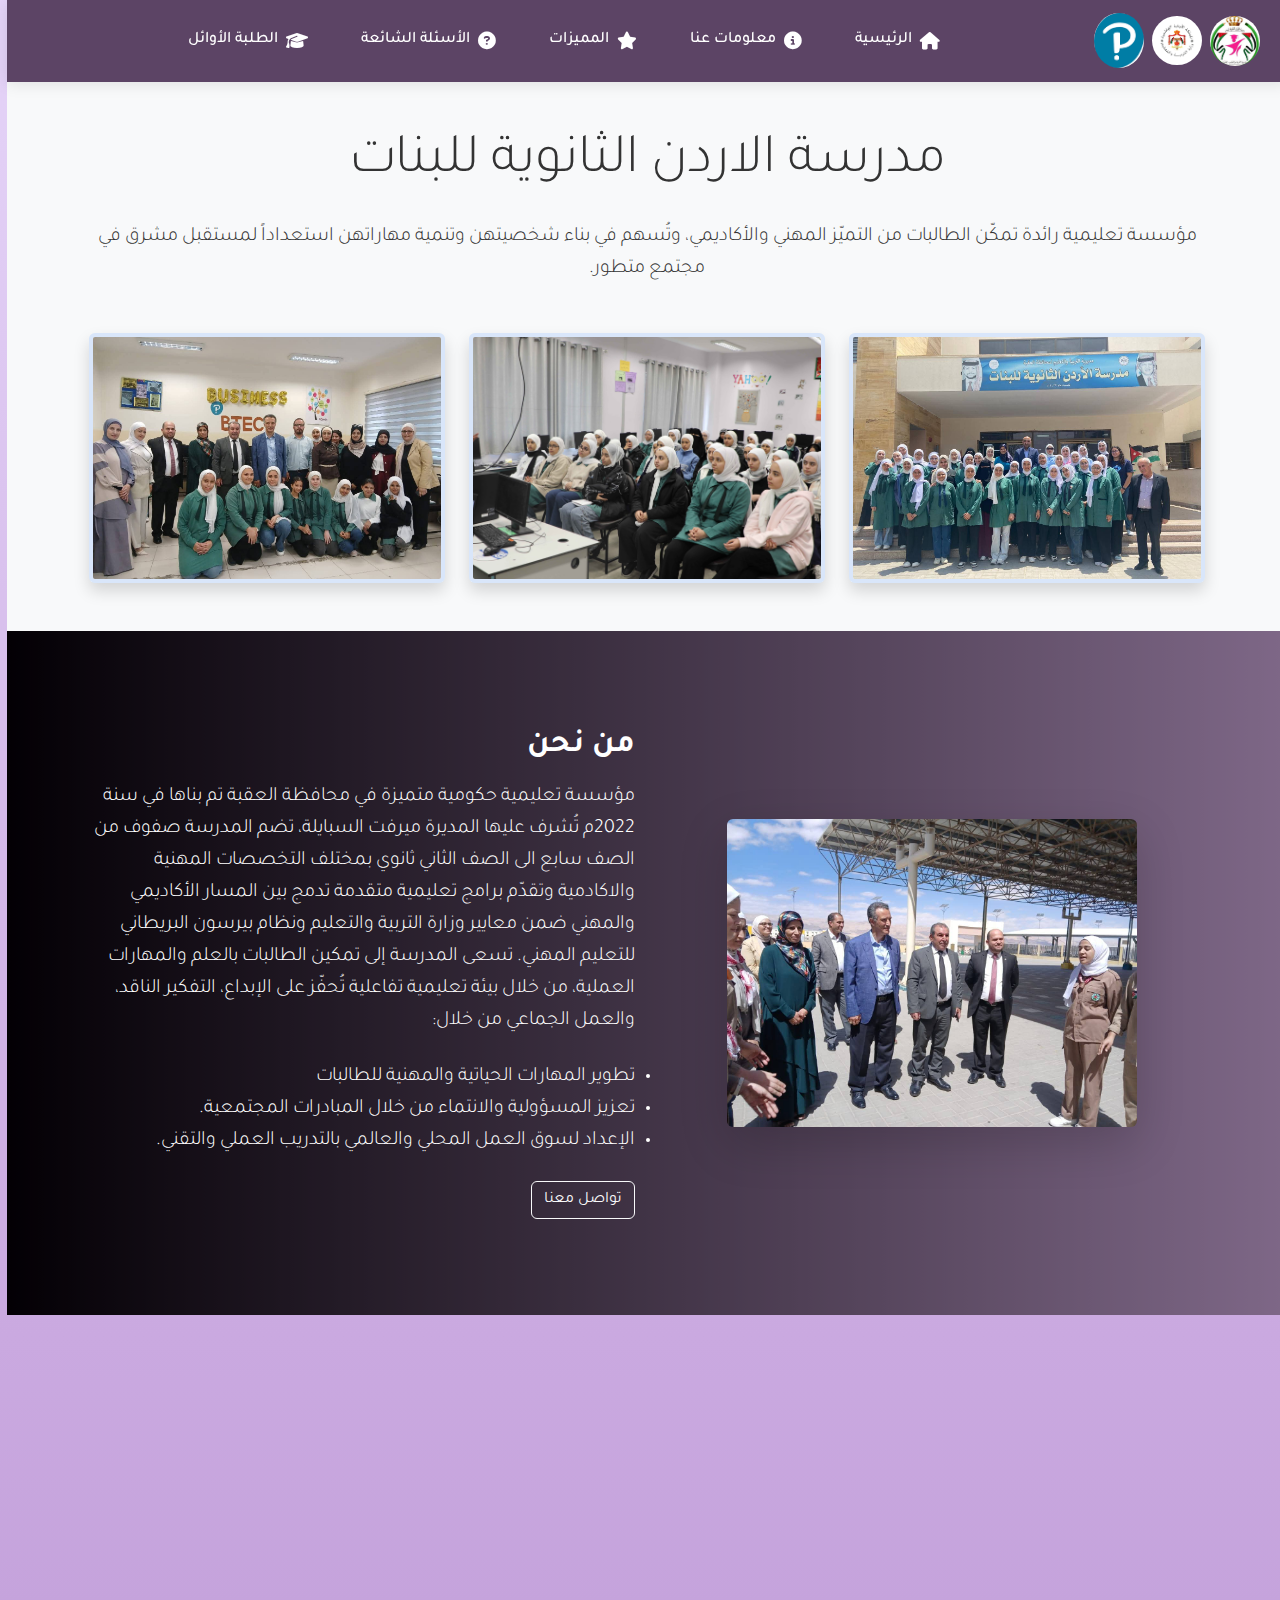
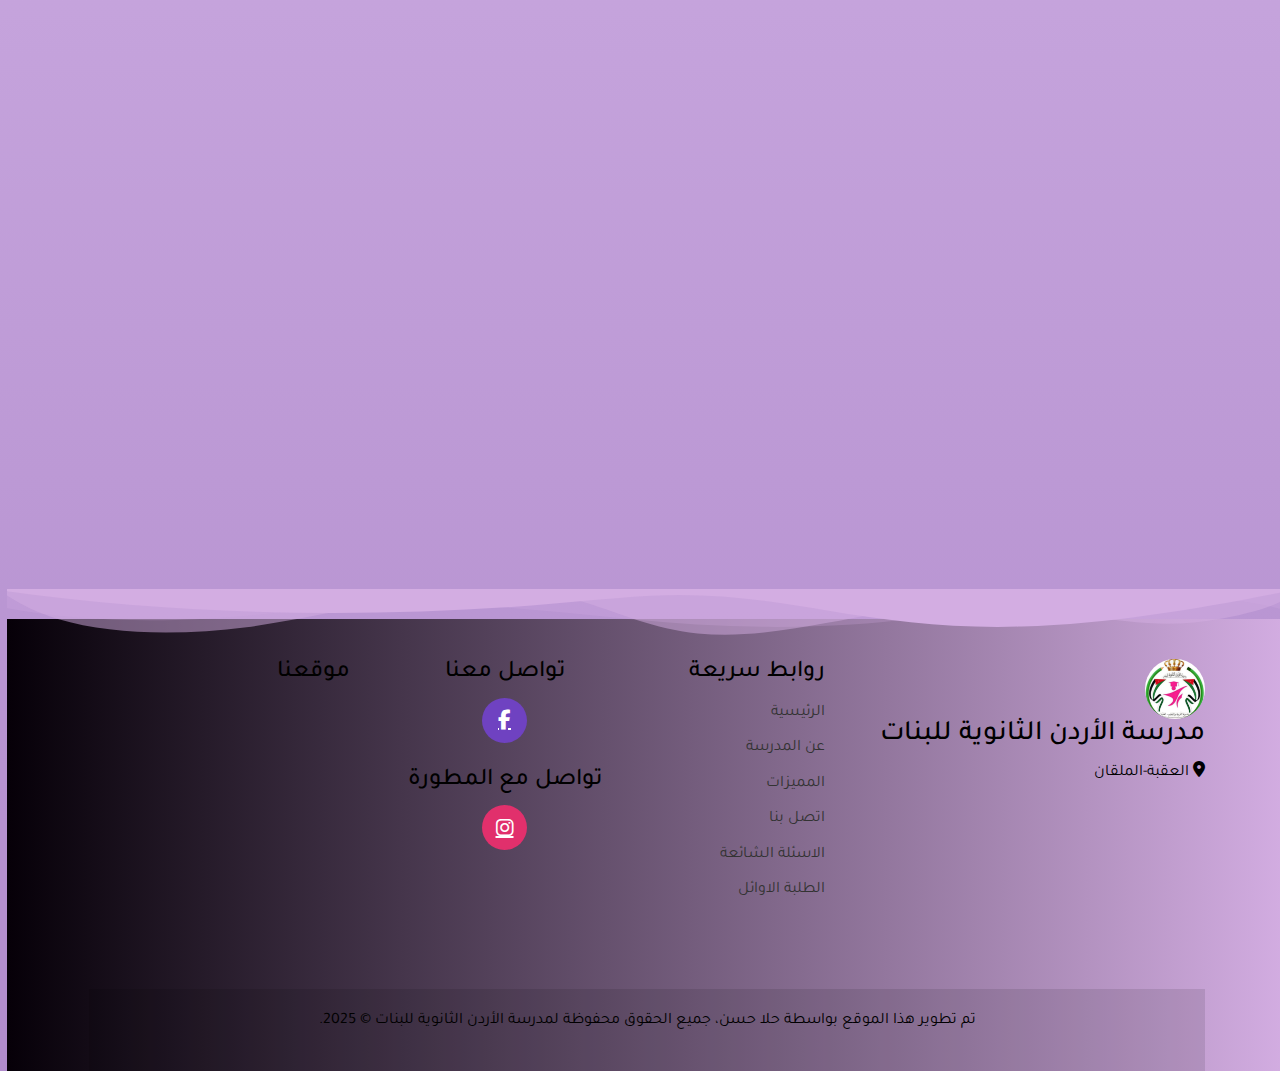
<file: index.html>
<!DOCTYPE html>
<html>
<head>
  <title>مدرسة الأردن الثانوية للبنات</title>
    <meta charset="UTF-8">
    <meta name="language" content="Arabic">
    <link rel="shortcut icon" href="School.jpg" type="image/x-icon">
    <meta name="viewport" content="width=device-width, initial-scale=1.0">
    <script src="https://cdn.jsdelivr.net/npm/bootstrap@5.3.0/dist/js/bootstrap.bundle.min.js"></script>
    <link href="https://cdn.jsdelivr.net/npm/bootstrap@5.3.0/dist/css/bootstrap.min.css" rel="stylesheet">
    <link rel="stylesheet" href="https://unpkg.com/aos@next/dist/aos.css" />
    <link rel="stylesheet" href="https://cdnjs.cloudflare.com/ajax/libs/font-awesome/6.5.0/css/all.min.css">
    <link href="https://fonts.googleapis.com/css2?family=Tajawal:wght@400;700&display=swap" rel="stylesheet">
    <meta name="description" content="مدرسة الأردن الثانوية للبنات - مؤسسة تعليمية تدمج بين المسار الأكاديمي والمهني، تُعد الطالبات لسوق العمل عبر برامج بيرسون البريطانية (BTEC) والمبادرات المجتمعية.">
<meta name="keywords" content="مدرسة الأردن الثانوية, مدارس البنات العقبة, التعليم المهني, Pearson BTEC, الثانوية العامة الأردن, مدارس حكومية العقبة">
<meta name="author" content="Hala Hasan">
<meta name="copyright" content="Copyright 2025 Hala Hasan, مدرسة الأردن الثانوية للبنات">
<meta name="revised" content="2025-05-11">
<meta name="robots" content="noindex, follow">
<meta name="application-name" content="JSS School">
<meta name="theme-color" content="#5c4465">
<meta http-equiv="content-language" content="ar">
<meta property="og:title" content="مدرسة الأردن الثانوية للبنات">
<meta property="og:description" content="مؤسسة تعليمية تدمج بين المسار الأكاديمي والمهني في العقبة">
    <link href="CSS.CSS" rel="stylesheet">
    
</head>
<body><header><nav class="navbar navbar-expand-md navbar-purple bg-purple text-white sticky-top">
  <div class="container-fluid">
    <div class="d-flex align-items-center gap-2">
      <img src="School.jpg" alt="شعار المدرسة" width="50" class="rounded-circle">
      <img src="wa.png" alt="wazara Logo" width="50" class="rounded-circle">
      <img src="images.png" alt="Pearson Logo" width="50" class="rounded-circle">
    </div>
    <h5 class="mb-0 fw-bold d-none d-md-block text-center flex-grow-1">مدرسة الاردن الثانوية للبنات</h5>
    <ul class="navbar-nav justify-content-center w-100 py-2" style="font-size:1.2rem">
  <li class="nav-item">
    <a class="nav-link text-white px-3 mx-1 active" href="#">
      <i class="fas fa-home ms-2"></i>الرئيسية
    </a>
  </li>
  <li class="nav-item">
    <a class="nav-link text-white px-3 mx-1" href="#about">
      <i class="fas fa-info-circle ms-2"></i>معلومات عنا
    </a>
  </li>
  <li class="nav-item">
    <a class="nav-link text-white px-3 mx-1" href="#Adva">
      <i class="fas fa-star ms-2"></i>المميزات
    </a>
  </li>
  <li class="nav-item">
    <a class="nav-link text-white px-3 mx-1" href="index2.html">
      <i class="fas fa-question-circle ms-2"></i>الأسئلة الشائعة
    </a>
  </li>
  
  <li class="nav-item">
    <a class="nav-link text-white px-3 mx-1" href="index3.html">
      <i class="fas fa-graduation-cap ms-2"></i>الطلبة الأوائل
    </a>
  </li>

</ul>
    </div>
  
</nav>
</header>
<main>
    <section id="gal" class="py-5 bg-light" data-aos="fade-up">
  <div class="container text-center">
    <h1 class="display-4 mb-4">مدرسة الاردن الثانوية للبنات</h1>
    <p class="lead mb-5">مؤسسة تعليمية رائدة تمكّن الطالبات من التميّز المهني والأكاديمي، وتُسهم في بناء شخصيتهن وتنمية مهاراتهن استعداداً لمستقبل مشرق في مجتمع متطور.</p>
    <div class="row g-4 justify-content-center">
      <div class="col-md-4 col-sm-6">
        <div class="gallery-card shadow rounded overflow-hidden">
          <img src="ta3awn.jpg" alt="ta3awn" class="img-fluid w-100 h-100 object-fit-cover" title="this introdition For cyber security">
        </div>
      </div>
      <div class="col-md-4 col-sm-6">
        <div class="gallery-card shadow rounded overflow-hidden">
          <img src="cyber3.jpg" alt="Cyber3" class="img-fluid w-100 h-100 object-fit-cover" title="this introdition For cyber security">
        </div>
      </div>
      <div class="col-md-4 col-sm-6">
        <div class="gallery-card shadow rounded overflow-hidden">
          <img src="important2.jpg" alt="important2" class="img-fluid w-100 h-100 object-fit-cover" title="This Business Class">
        </div>
      </div>
    </div>
  </div>
</section>
    <section id="about" class="py-5 about-purple text-white" data-aos="fade-up">
            <div class="container py-5">
                <div class="row align-items-center">
                <div class="col-md-6 text-center mb-4 mb-md-0">
                    <img src="important.jpg" alt="important" class="img-fluid rounded shadow-lg w-75" title="thisthe important day ror our school">
                </div>
                <div class="col-md-6 mt-4 mt-md-0 text-center text-md-end">
                    <h2 class="fw-bold text-white mb-3">من نحن</h2>
                    <p class="lead mb-4">مؤسسة تعليمية حكومية متميزة في محافظة العقبة تم بناها في سنة 2022م تُشرف عليها المديرة ميرفت السبايلة، تضم المدرسة صفوف من الصف سابع الى الصف الثاني ثانوي بمختلف التخصصات المهنية والاكادمية وتقدّم برامج تعليمية متقدمة تدمج بين المسار الأكاديمي والمهني ضمن معايير وزارة التربية والتعليم ونظام بيرسون البريطاني للتعليم المهني.

تسعى المدرسة إلى تمكين الطالبات بالعلم والمهارات العملية، من خلال بيئة تعليمية تفاعلية تُحفّز على الإبداع، التفكير الناقد، والعمل الجماعي من خلال:
<ul class="lead mb-4">
        <li>تطوير المهارات الحياتية والمهنية للطالبات</li>
        <li>تعزيز المسؤولية والانتماء من خلال المبادرات المجتمعية.
</li>
        <li>الإعداد لسوق العمل المحلي والعالمي بالتدريب العملي والتقني.</li>
    </ul>
                    </p>
                    <a href="#contact" class="btn btn-outline-light">تواصل معنا</a>
                </div>
                </div>
            </div>
    </section>
    <section id="Adva" class="py-5" data-aos="fade-up">
        <div class="container">
            <h2 class="text-center mb-5 text-dark">أحدث الأخبار</h2>
            <div class="row align-items-center">
                <div class="col-md-4">
                    <div class="Adva-card Advas-card">
                        <div class="Adva-wrapper side-icon">
                        </div>
                        <h3> مدرسة معتمدة </h3>
                        <p> اعتمدت مدرستنا بشكل رسمي من قبل شركة Pearson  لتدريس نظام BTEC</p>
                    </div>
                </div>
                <div class="col-md-4">
                    <div class="Adva-card Advas-card">
                        <div class="Adva-wrapper side-icon">
                        </div>
                        <h3> اساس النجاح </h3>
                        <p> فوز طالباتنا على مستوى المملكة في مسابقة الامن السيبراني </p>
                    </div>
                </div>
                <div class="col-md-4">
                    <div class="Adva-card Advas-card">
                        <div class="Adva-wrapper side-icon">
                        </div>
                        <h3> مركز دعم </h3>
                        <p>ندعم مشاركات طالبتنا في المعارض متنوعة</p>
                    </div>
                </div>
            </div>
        </div>
        <br>
        <br>
    </section>
<section id="gal" class="py-5 bg-light" data-aos="fade-up">
  <div class="container text-center">
    <h1 class="display-4 mb-4">  تمكين الطالبات نحو الريادة والابداع</h1>
    <div class="row g-4 justify-content-center">
      <div class="col-md-4 col-sm-6">
        <div class="gallery-card shadow rounded overflow-hidden">
          <img src="cyber.jpg" alt="Cyber" class="img-fluid w-100 h-100 object-fit-cover"title="this when IT class went to NCSC-cyber security">
        </div>
      </div>
      <div class="col-md-4 col-sm-6">
        <div class="gallery-card shadow rounded overflow-hidden">
          <img src="cyber2.jpg" alt="Cyber2" class="img-fluid w-100 h-100 object-fit-cover" title="this when IT class in NCSC-cyber security">
        </div>
      </div>
      <div class="col-md-4 col-sm-6">
        <div class="gallery-card shadow rounded overflow-hidden">
          <img src="M3rad.jpg" alt="m3rad" class="img-fluid w-100 h-100 object-fit-cover" title="This foe english class">
        </div>
      </div>
    </div>
  </div>
</section>
    </main>
 <footer class="modern-footer">
  <div class="footer-wave"></div>
  <div class="container">
    <div class="row">
      <div class="col-lg-4 col-md-6 mb-4">
        <div class="footer-brand">
          <img src="School.jpg" alt="شعار المدرسة" width="60" class="rounded-circle">
          <h3>مدرسة الأردن الثانوية للبنات</h3>
          <div class="contact-info">
            <p><i class="fas fa-map-marker-alt"></i> العقبة-الملقان</p>
          </div>
        </div>
      </div>
      <div class="col-lg-2 col-md-6 mb-4">
        <h4>روابط سريعة</h4>
        <ul class="footer-links">
          <li><a href="#">الرئيسية</a></li>
          <li><a href="#about">عن المدرسة</a></li>
          <li><a href="#Adva">المميزات</a></li>
          <li><a href="#contact">اتصل بنا</a></li>
          <li><a href="index2.html">الاسئلة الشائعة</a></li>
          <li><a href="index3.html"> الطلبة الاوائل</a></li>
        </ul>
      </div>
 <div class="col-lg-3 col-md-6 mb-4 text-center">
  <div class="mb-4">
    <h4>تواصل معنا</h4>
    <div class="social-media">
      <a href="https://www.facebook.com/profile.php?id=61572801510665&mibextid=ZbWKwL" 
          target="_blank" 
          class="social-icon fb">
        <i class="fab fa-facebook-f"></i>
      </a>
    </div>
  </div>
  <div>
    <h4>تواصل مع المطورة</h4>
    <div class="social-media">
      <a href="https://www.instagram.com/btec_tawjihi?igsh=MTg3aXYzY2hqd3Jr" 
        target="_blank"
        class="social-icon insta">
        <i class="fab fa-instagram"></i>
      </a>
    </div>
  </div>
</div>
      <div class="col-lg-3 col-md-6 mb-4">
        <h4>موقعنا</h4>
        <div class="footer-map">
        <iframe src="https://www.google.com/maps/embed?pb=!1m18!1m12!1m3!1d3469.5900672824037!2d35.0266953!3d29.5865285!2m3!1f0!2f0!3f0!3m2!1i1024!2i768!4f13.1!3m3!1m2!1s0x15006fe155f5d83f%3A0xff39f4858a282324!2z2YXYr9ix2LPYqSDYp9mE2LnZgtio2Kkg2KfZhNij2LHYr9mGINin2YTYq9in2YbZiNmK2Kkg2YTZhNio2YbZitmG!5e0!3m2!1sen!2sjo!4v1746987692292!5m2!1sen!2sjo" width="350" height="450" style="border:0;" allowfullscreen="" loading="lazy" referrerpolicy="no-referrer-when-downgrade">
          
              </iframe> 
        </div>
      </div>
    </div>
    <div class="copyright">
      <div class="container">
        <div class="row">
          <div class="col-12 text-center">
            <p> تم تطوير هذا الموقع بواسطة حلا حسن، جميع الحقوق محفوظة لمدرسة الأردن الثانوية للبنات  © 2025. </p>
          </div>
        </div>
      </div>
    </div>
  </div>
</footer>
     <script src="https://unpkg.com/aos@next/dist/aos.js"></script>
    <script>
    AOS.init();
    </script>    
     <script src="https://cdn.jsdelivr.net/npm/bootstrap@5.3.0/dist/js/bootstrap.bundle.min.js"></script>
    <script>
  const form = document.querySelector('form');
  form.addEventListener('submit', function () {
    const confirmation = document.getElementById('confirmationMessage');
    confirmation.classList.remove('d-none');
    this.reset();
    setTimeout(() => {
      form.style.display = 'none';
    }, 3000);
  });
</script>

</body>
</html>
</file>
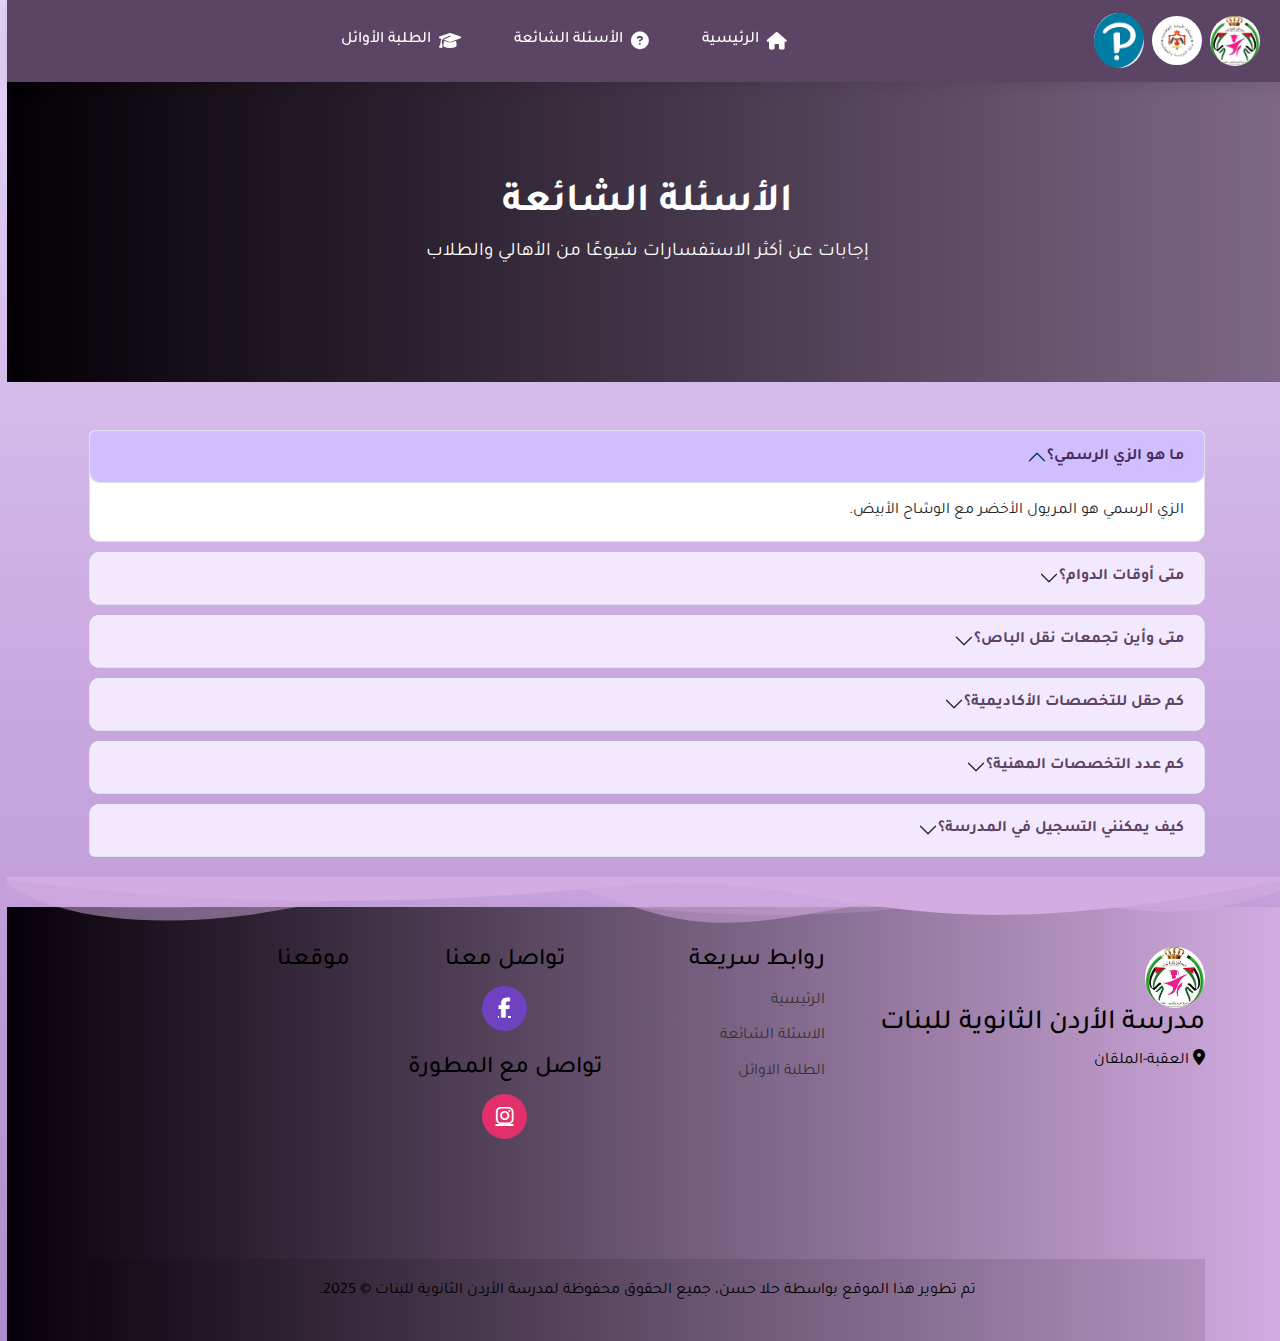
<file: index2.html>
<!DOCTYPE html>
<html>
<head>
    <title>مدرسة الأردن الثانوية للبنات</title>
    <meta charset="UTF-8">
    <meta name="language" content="Arabic">
    <link rel="shortcut icon" href="School.jpg" type="image/x-icon">
    <meta name="viewport" content="width=device-width, initial-scale=1.0">
    <script src="https://cdn.jsdelivr.net/npm/bootstrap@5.3.0/dist/js/bootstrap.bundle.min.js"></script>
    <link href="https://cdn.jsdelivr.net/npm/bootstrap@5.3.0/dist/css/bootstrap.min.css" rel="stylesheet">
    <link rel="stylesheet" href="https://unpkg.com/aos@next/dist/aos.css" />
    <link rel="stylesheet" href="https://cdnjs.cloudflare.com/ajax/libs/font-awesome/6.5.0/css/all.min.css">
    <link href="https://fonts.googleapis.com/css2?family=Tajawal:wght@400;700&display=swap" rel="stylesheet">
    <meta name="description" content="مدرسة الأردن الثانوية للبنات - مؤسسة تعليمية تدمج بين المسار الأكاديمي والمهني، تُعد الطالبات لسوق العمل عبر برامج بيرسون البريطانية (BTEC) والمبادرات المجتمعية.">
<meta name="keywords" content="مدرسة الأردن الثانوية, مدارس البنات العقبة, التعليم المهني, Pearson BTEC, الثانوية العامة الأردن, مدارس حكومية العقبة">
<meta name="author" content="Hala Hasan">
<meta name="copyright" content="Copyright 2025 Hala Hasan, مدرسة الأردن الثانوية للبنات">
<meta name="revised" content="2025-05-11">
<meta name="robots" content="noindex, follow">
<meta name="application-name" content="JSS School">
<meta name="theme-color" content="#5c4465">
<meta http-equiv="content-language" content="ar">
<meta property="og:title" content="مدرسة الأردن الثانوية للبنات">
<meta property="og:description" content="مؤسسة تعليمية تدمج بين المسار الأكاديمي والمهني في العقبة">
    <link href="CSS.CSS" rel="stylesheet">
    
</head>

    <body><header><nav class="navbar navbar-expand-md navbar-purple bg-purple text-white sticky-top">
  <div class="container-fluid">
    <div class="d-flex align-items-center gap-2">
      <img src="School.jpg" alt="شعار المدرسة" width="50" class="rounded-circle">
      <img src="wa.png" alt="wazara Logo" width="50" class="rounded-circle">
      <img src="images.png" alt="Pearson Logo" width="50" class="rounded-circle">
    </div>
    <h5 class="mb-0 fw-bold d-none d-md-block text-center flex-grow-1">مدرسة الاردن الثانوية للبنات</h5>
    <button class="navbar-toggler d-md-none border-0 p-1" type="button"
            data-bs-toggle="collapse"
            data-bs-target="#mainNavbar"
            aria-controls="mainNavbar"
            aria-expanded="false"
            aria-label="تبديل التنقل">
      <i class="fas fa-bars fs-3"></i>
    </button>
    <div class="collapse navbar-collapse" id="mainNavbar">
      <ul class="navbar-nav justify-content-center w-100 py-2" style="font-size:1.2rem">
  <li class="nav-item">
    <a class="nav-link text-white px-3 mx-1 active" href="index.html">
      <i class="fas fa-home ms-2"></i>الرئيسية
    </a>
  </li>
  <li class="nav-item">
    <a class="nav-link text-white px-3 mx-1" href="#">
      <i class="fas fa-question-circle ms-2"></i>الأسئلة الشائعة
    </a>
  </li>
  <li class="nav-item">
    <a class="nav-link text-white px-3 mx-1" href="index3.html">
      <i class="fas fa-graduation-cap ms-2"></i>الطلبة الأوائل
    </a>
  </li>

</ul>
    </div>
  </div>
</nav>
</header>
<main>
    <section id="about" class="py-5 about-purple text-white" data-aos="fade-up">
<div class="faq-header">
    <h1>الأسئلة الشائعة</h1>
    <p>إجابات عن أكثر الاستفسارات شيوعًا من الأهالي والطلاب</p>
</div>
</section>
  <div class="container my-5">
    <div class="accordion" id="faqAccordion">

      <div class="accordion-item">
        <h2 class="accordion-header" id="q1">
          <button class="accordion-button" type="button" data-bs-toggle="collapse" data-bs-target="#a1" aria-expanded="true" aria-controls="a1">
            ما هو الزي الرسمي؟
          </button>
        </h2>
        <div id="a1" class="accordion-collapse collapse show" aria-labelledby="q1" data-bs-parent="#faqAccordion">
          <div class="accordion-body">
            الزي الرسمي هو المريول الأخضر مع الوشاح الأبيض.
          </div>
        </div>
      </div>

      <div class="accordion-item">
        <h2 class="accordion-header" id="q2">
          <button class="accordion-button collapsed" type="button" data-bs-toggle="collapse" data-bs-target="#a2" aria-expanded="false" aria-controls="a2">
            متى أوقات الدوام؟
          </button>
        </h2>
        <div id="a2" class="accordion-collapse collapse" aria-labelledby="q2" data-bs-parent="#faqAccordion">
          <div class="accordion-body">
            يبدأ الدوام من الساعة 8:00 صباحًا ويستمر حتى الساعة 2:00 ظهرًا.
          </div>
        </div>
      </div>

      <div class="accordion-item">
        <h2 class="accordion-header" id="q3">
          <button class="accordion-button collapsed" type="button" data-bs-toggle="collapse" data-bs-target="#a3" aria-expanded="false" aria-controls="a3">
            متى وأين تجمعات نقل الباص؟
          </button>
        </h2>
        <div id="a3" class="accordion-collapse collapse" aria-labelledby="q3" data-bs-parent="#faqAccordion">
          <div class="accordion-body">
            أماكن التجمعات ومواعيدها: <br>
            - المنطقة الأولى: المحدود<br>
            - المنطقة الثانية: العاشرة<br>
            - المنطقة الثالثة: الثامنة<br>
            - المنطقة الرابعة: التاسعة أهالي<br>
            جميع التجمعات تبدأ من الساعة 7:15 صباحًا.
          </div>
        </div>
      </div>
      <div class="accordion-item">
        <h2 class="accordion-header" id="q4">
          <button class="accordion-button collapsed" type="button" data-bs-toggle="collapse" data-bs-target="#a4" aria-expanded="false" aria-controls="a4">
            كم حقل للتخصصات الأكاديمية؟
          </button>
        </h2>
        <div id="a4" class="accordion-collapse collapse" aria-labelledby="q4" data-bs-parent="#faqAccordion">
          <div class="accordion-body">
            يوجد ثلاثة حقول للتخصصات الأكاديمية: <br>
            1. حقل القانون والعلوم الشرعية<br>
            2. الحقل الصحي
            3.حقل العلوم والتكنولوجيا
          </div>
        </div>
      </div>
      <div class="accordion-item">
        <h2 class="accordion-header" id="q5">
          <button class="accordion-button collapsed" type="button" data-bs-toggle="collapse" data-bs-target="#a5" aria-expanded="false" aria-controls="a5">
            كم عدد التخصصات المهنية؟
          </button>
        </h2>
        <div id="a5" class="accordion-collapse collapse" aria-labelledby="q5" data-bs-parent="#faqAccordion">
          <div class="accordion-body">
            يوجد تخصصان مهنيان: <br>
            1. تكنولوجيا المعلومات<br>
            2. إدارة الأعمال
          </div>
        </div>
      </div>
      <div class="accordion-item">
        <h2 class="accordion-header" id="q6">
          <button class="accordion-button collapsed" type="button" data-bs-toggle="collapse" data-bs-target="#a6" aria-expanded="false" aria-controls="a6">
            كيف يمكنني التسجيل في المدرسة؟
          </button>
        </h2>
        <div id="a6" class="accordion-collapse collapse" aria-labelledby="q6" data-bs-parent="#faqAccordion">
          <div class="accordion-body">
            للتسجيل، يجب إحضار المستندات المطلوبة وتقديمها في الموعد المحدد في مبنى مديرية التربية – العقبة، ثم انتظار قبول المدرسة.
          </div>
        </div>
      </div>

    </div>
  </div>

  <script src="https://cdn.jsdelivr.net/npm/bootstrap@5.3.0/dist/js/bootstrap.bundle.min.js"></script>

</main>

 <footer class="modern-footer">
  <div class="footer-wave"></div>
  <div class="container">
    <div class="row">
      <div class="col-lg-4 col-md-6 mb-4">
        <div class="footer-brand">
          <img src="School.jpg" alt="شعار المدرسة" width="60" class="rounded-circle">
          <h3>مدرسة الأردن الثانوية للبنات</h3>
          <div class="contact-info">
            <p><i class="fas fa-map-marker-alt"></i> العقبة-الملقان</p>
          </div>
        </div>
      </div>
      <div class="col-lg-2 col-md-6 mb-4">
        <h4>روابط سريعة</h4>
        <ul class="footer-links">
          <li><a href="index.html">الرئيسية</a></li>
          <li><a href="index2.html">الاسئلة الشائعة</a></li>
          <li><a href="index3.html"> الطلبة الاوائل</a></li>
        </ul>
      </div>
 <div class="col-lg-3 col-md-6 mb-4 text-center">
  <div class="mb-4">
    <h4>تواصل معنا</h4>
    <div class="social-media">
      <a href="https://www.facebook.com/profile.php?id=61572801510665&mibextid=ZbWKwL" 
         target="_blank" 
         class="social-icon fb">
        <i class="fab fa-facebook-f"></i>
      </a>
    </div>
  </div>
  <div>
    <h4>تواصل مع المطورة</h4>
    <div class="social-media">
      <a href="https://www.instagram.com/btec_it2008?igsh=MTg3aXYzY2hqd3Jr" 
        target="_blank"
        class="social-icon insta">
        <i class="fab fa-instagram"></i>
      </a>
    </div>
  </div>
</div>
      <div class="col-lg-3 col-md-6 mb-4">
        <h4>موقعنا</h4>
        <div class="footer-map">
        <iframe src="https://www.google.com/maps/embed?pb=!1m18!1m12!1m3!1d3469.5900672824037!2d35.0266953!3d29.5865285!2m3!1f0!2f0!3f0!3m2!1i1024!2i768!4f13.1!3m3!1m2!1s0x15006fe155f5d83f%3A0xff39f4858a282324!2z2YXYr9ix2LPYqSDYp9mE2LnZgtio2Kkg2KfZhNij2LHYr9mGINin2YTYq9in2YbZiNmK2Kkg2YTZhNio2YbZitmG!5e0!3m2!1sen!2sjo!4v1746987692292!5m2!1sen!2sjo" width="350" height="450" style="border:0;" allowfullscreen="" loading="lazy" referrerpolicy="no-referrer-when-downgrade">
          
              </iframe> 
        </div>
      </div>
    </div>
    <div class="copyright">
      <div class="container">
        <div class="row">
          <div class="col-12 text-center">
            <p> تم تطوير هذا الموقع بواسطة حلا حسن، جميع الحقوق محفوظة لمدرسة الأردن الثانوية للبنات  © 2025. </p>
          </div>
        </div>
      </div>
    </div>
  </div>
</footer>
     <script src="https://unpkg.com/aos@next/dist/aos.js"></script>
    <script>
    AOS.init();
    </script>    
     <script src="https://cdn.jsdelivr.net/npm/bootstrap@5.3.0/dist/js/bootstrap.bundle.min.js"></script>
    <script>
  const form = document.querySelector('form');
  form.addEventListener('submit', function () {
    const confirmation = document.getElementById('confirmationMessage');
    confirmation.classList.remove('d-none');
    this.reset();
    setTimeout(() => {
      form.style.display = 'none';
    }, 3000);
  });
</script>
</body>
</html>
</file>
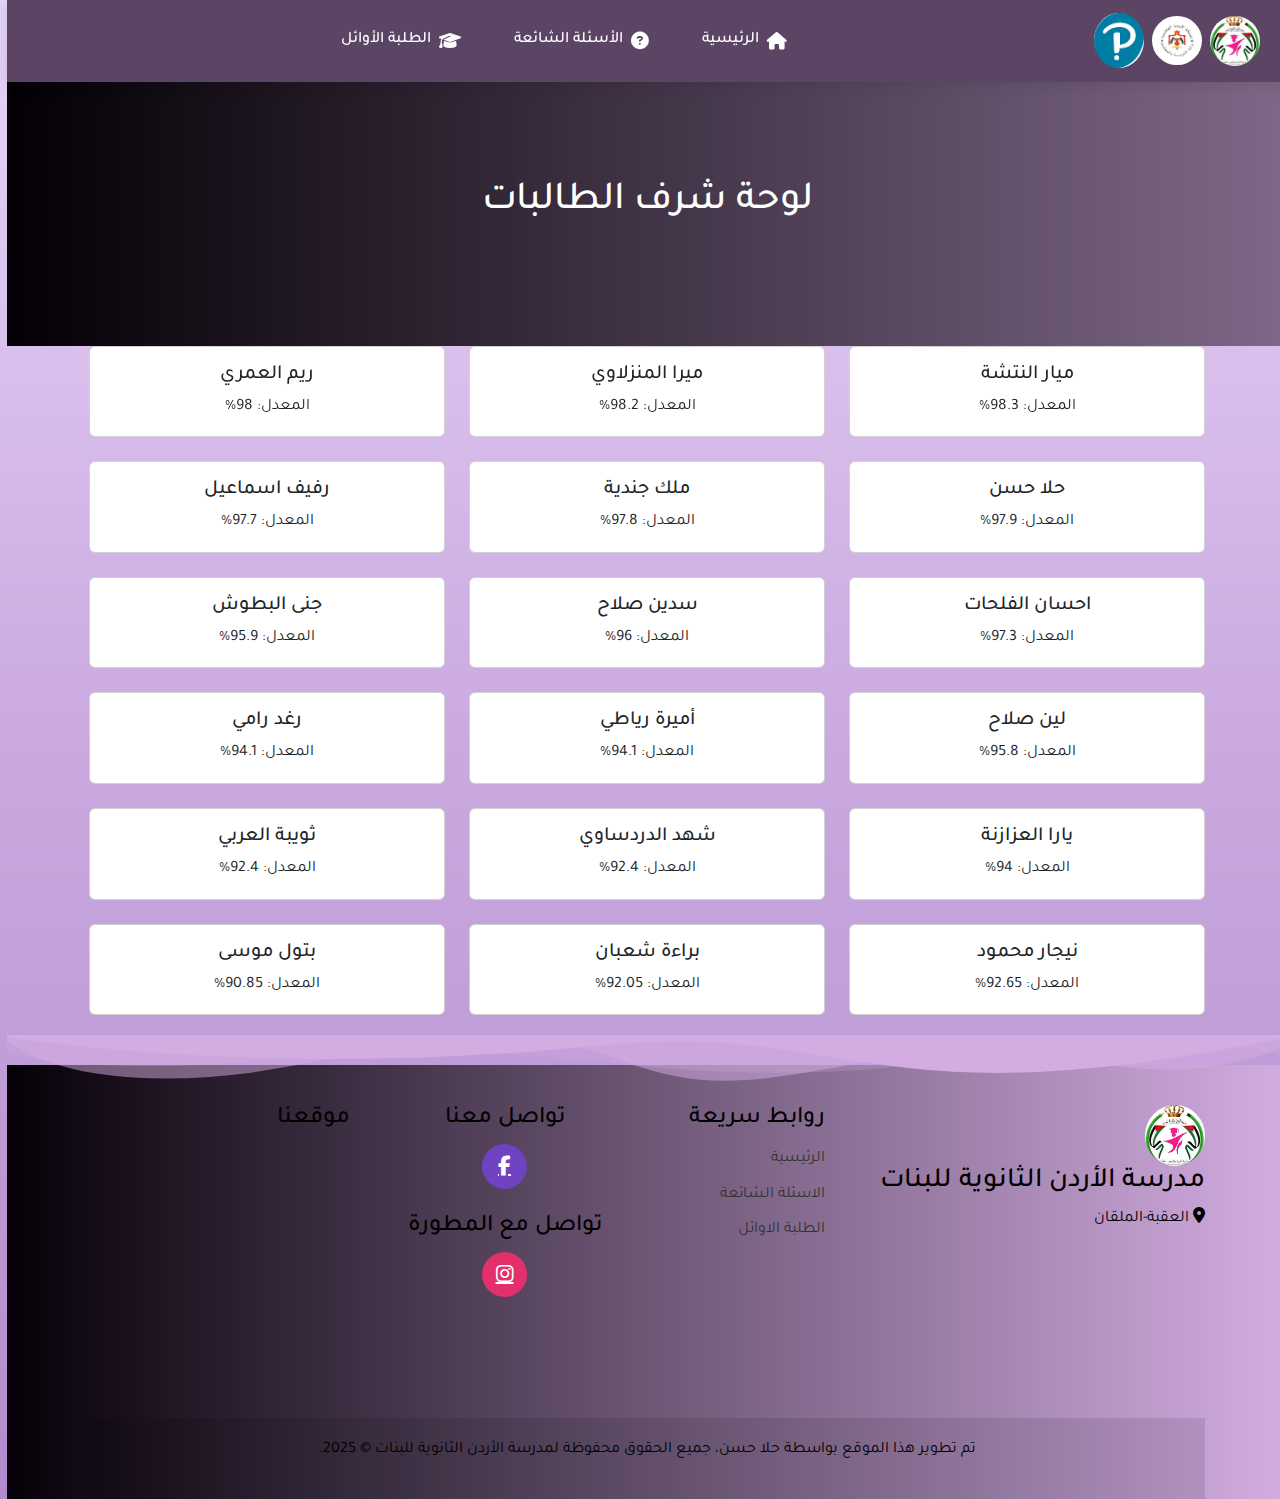
<file: index3.html>
<!DOCTYPE html>
<html>
<head>
  <title>مدرسة الأردن الثانوية للبنات</title>
    <meta charset="UTF-8">
    <meta name="language" content="Arabic">
    <link rel="shortcut icon" href="School.jpg" type="image/x-icon">
    <meta name="viewport" content="width=device-width, initial-scale=1.0">
    <script src="https://cdn.jsdelivr.net/npm/bootstrap@5.3.0/dist/js/bootstrap.bundle.min.js"></script>
    <link href="https://cdn.jsdelivr.net/npm/bootstrap@5.3.0/dist/css/bootstrap.min.css" rel="stylesheet">
    <link rel="stylesheet" href="https://unpkg.com/aos@next/dist/aos.css" />
    <link rel="stylesheet" href="https://cdnjs.cloudflare.com/ajax/libs/font-awesome/6.5.0/css/all.min.css">
    <link href="https://fonts.googleapis.com/css2?family=Tajawal:wght@400;700&display=swap" rel="stylesheet">
    <meta name="description" content="مدرسة الأردن الثانوية للبنات - مؤسسة تعليمية تدمج بين المسار الأكاديمي والمهني، تُعد الطالبات لسوق العمل عبر برامج بيرسون البريطانية (BTEC) والمبادرات المجتمعية.">
<meta name="keywords" content="مدرسة الأردن الثانوية, مدارس البنات العقبة, التعليم المهني, Pearson BTEC, الثانوية العامة الأردن, مدارس حكومية العقبة">
<meta name="author" content="Hala Hasan">
<meta name="copyright" content="Copyright 2025 Hala Hasan, مدرسة الأردن الثانوية للبنات">
<meta name="revised" content="2025-05-11">
<meta name="robots" content="noindex, follow">
<meta name="application-name" content="JSS School">
<meta name="theme-color" content="#5c4465">
<meta http-equiv="content-language" content="ar">
<meta property="og:title" content="مدرسة الأردن الثانوية للبنات">
<meta property="og:description" content="مؤسسة تعليمية تدمج بين المسار الأكاديمي والمهني في العقبة">
    <link href="CSS.CSS" rel="stylesheet">
    
</head>
<body><header><nav class="navbar navbar-expand-md navbar-purple bg-purple text-white sticky-top">
  <div class="container-fluid">
    <div class="d-flex align-items-center gap-2">
      <img src="School.jpg" alt="شعار المدرسة" width="50" class="rounded-circle">
      <img src="wa.png" alt="wazara Logo" width="50" class="rounded-circle">
      <img src="images.png" alt="Pearson Logo" width="50" class="rounded-circle">
    </div>
    <h5 class="mb-0 fw-bold d-none d-md-block text-center flex-grow-1">مدرسة الاردن الثانوية للبنات</h5>
    <button class="navbar-toggler d-md-none border-0 p-1" type="button"
            data-bs-toggle="collapse"
            data-bs-target="#mainNavbar"
            aria-controls="mainNavbar"
            aria-expanded="false"
            aria-label="تبديل التنقل">
      <i class="fas fa-bars fs-3"></i>
    </button>
    <div class="collapse navbar-collapse" id="mainNavbar">
        <ul class="navbar-nav justify-content-center w-100 py-2" style="font-size:1.2rem">
  <li class="nav-item">
    <a class="nav-link text-white px-3 mx-1 active" href="index.html">
      <i class="fas fa-home ms-2"></i>الرئيسية
    </a>
  </li>
  <li class="nav-item">
    <a class="nav-link text-white px-3 mx-1" href="index2.html">
      <i class="fas fa-question-circle ms-2"></i>الأسئلة الشائعة
    </a>
  </li>
  <li class="nav-item">
    <a class="nav-link text-white px-3 mx-1" href="#">
      <i class="fas fa-graduation-cap ms-2"></i>الطلبة الأوائل
    </a>
  </li>
</ul>
    </div>
  </div>
</nav>
</header>
<body>
    <main>
    <section id="about" class="py-5 about-purple text-white" data-aos="fade-up">
  <div class="container py-5">
    <h1 class="text-center mb-4">لوحة شرف الطالبات </h1>
</div>
</section>
<div class="container">
  <div class="row g-4">
    <div class="col-md-4">
    <div class="card student-card">
      <div class="card-body text-center">
        <h5 class="card-title">ميار النتشة</h5>
        <p class="card-text">المعدل: 98.3%</p>
      </div>
    </div>
  </div>

  <div class="col-md-4">
    <div class="card student-card">
      <div class="card-body text-center">
        <h5 class="card-title">ميرا المنزلاوي</h5>
        <p class="card-text">المعدل: 98.2%</p>
      </div>
    </div>
  </div>
  

  <div class="col-md-4">
    <div class="card student-card">
      <div class="card-body text-center">
        <h5 class="card-title">ريم العمري</h5>
        <p class="card-text">المعدل: 98%</p>
      </div>
    </div>
  </div>

  <div class="col-md-4">
    <div class="card student-card">
      <div class="card-body text-center">
        <h5 class="card-title">حلا حسن</h5>
        <p class="card-text">المعدل: 97.9%</p>
      </div>
    </div>
  </div>

  <div class="col-md-4">
    <div class="card student-card">
      <div class="card-body text-center">
        <h5 class="card-title">ملك جندية</h5>
        <p class="card-text">المعدل: 97.8%</p>
      </div>
    </div>
  </div>
  <div class="col-md-4">
    <div class="card student-card">
      <div class="card-body text-center">
        <h5 class="card-title">رفيف اسماعيل</h5>
        <p class="card-text">المعدل: 97.7%</p>
      </div>
    </div>
  </div>


  <div class="col-md-4">
    <div class="card student-card">
      <div class="card-body text-center">
        <h5 class="card-title">احسان الفلحات</h5>
        <p class="card-text">المعدل: 97.3%</p>
      </div>
    </div>
  </div>
  
  <div class="col-md-4">
    <div class="card student-card">
      <div class="card-body text-center">
        <h5 class="card-title">سدين صلاح </h5>
        <p class="card-text">المعدل: 96%</p>
      </div>
    </div>
  </div>
  
  <div class="col-md-4">
    <div class="card student-card">
      <div class="card-body text-center">
        <h5 class="card-title">جنى البطوش </h5>
        <p class="card-text">المعدل: 95.9%</p>
      </div>
    </div>
  </div>
  
  <div class="col-md-4">
    <div class="card student-card">
      <div class="card-body text-center">
        <h5 class="card-title">لين صلاح </h5>
        <p class="card-text">المعدل: 95.8%</p>
      </div>
    </div>
  </div>
  <div class="col-md-4">
    <div class="card student-card">
      <div class="card-body text-center">
        <h5 class="card-title">أميرة رياطي</h5>
        <p class="card-text">المعدل: 94.1%</p>
      </div>
    </div>
  </div>
  <div class="col-md-4">
    <div class="card student-card">
      <div class="card-body text-center">
        <h5 class="card-title"> رغد رامي </h5>
        <p class="card-text">المعدل: 94.1%</p>
      </div>
    </div>
  </div>
  <div class="col-md-4">
    <div class="card student-card">
      <div class="card-body text-center">
        <h5 class="card-title">يارا العزازنة</h5>
        <p class="card-text">المعدل: 94%</p>
      </div>
    </div>
  </div>

  <div class="col-md-4">
    <div class="card student-card">
      <div class="card-body text-center">
        <h5 class="card-title">شهد الدردساوي</h5>
        <p class="card-text">المعدل: 92.4%</p>
      </div>
    </div>
  </div>

  <div class="col-md-4">
    <div class="card student-card">
      <div class="card-body text-center">
        <h5 class="card-title">ثويبة العربي</h5>
        <p class="card-text">المعدل: 92.4%</p>
      </div>
    </div>
  </div>


  <div class="col-md-4">
    <div class="card student-card">
      <div class="card-body text-center">
        <h5 class="card-title">نيجار محمود</h5>
        <p class="card-text">المعدل: 92.65%</p>
      </div>
    </div>
  </div>

  <div class="col-md-4">
    <div class="card student-card">
      <div class="card-body text-center">
        <h5 class="card-title">براءة شعبان</h5>
        <p class="card-text">المعدل: 92.05%</p>
      </div>
    </div>
  </div>
  
  <div class="col-md-4">
    <div class="card student-card">
      <div class="card-body text-center">
        <h5 class="card-title">بتول موسى</h5>
        <p class="card-text">المعدل: 90.85%</p>
      </div>
    </div>
  </div>
</div>
</div>
  <footer class="modern-footer">
  <div class="footer-wave"></div>
  <div class="container">
    <div class="row">
      <div class="col-lg-4 col-md-6 mb-4">
        <div class="footer-brand">
          <img src="School.jpg" alt="شعار المدرسة" width="60" class="rounded-circle">
          <h3>مدرسة الأردن الثانوية للبنات</h3>
          <div class="contact-info">
            <p><i class="fas fa-map-marker-alt"></i> العقبة-الملقان</p>
          </div>
        </div>
      </div>
      <div class="col-lg-2 col-md-6 mb-4">
        <h4>روابط سريعة</h4>
        <ul class="footer-links">
          <li><a href="index.html">الرئيسية</a></li>
          <li><a href="index2.html">الاسئلة الشائعة</a></li>
          <li><a href="index3.html"> الطلبة الاوائل</a></li>
        </ul>
      </div>
 <div class="col-lg-3 col-md-6 mb-4 text-center">
  <div class="mb-4">
    <h4>تواصل معنا</h4>
    <div class="social-media">
      <a href="https://www.facebook.com/profile.php?id=61572801510665&mibextid=ZbWKwL" 
          target="_blank" 
          class="social-icon fb">
        <i class="fab fa-facebook-f"></i>
      </a>
    </div>
  </div>
  <div>
    <h4>تواصل مع المطورة</h4>
    <div class="social-media">
      <a href="https://www.instagram.com/btec_it2008?igsh=MTg3aXYzY2hqd3Jr" 
        target="_blank"
        class="social-icon insta">
        <i class="fab fa-instagram"></i>
      </a>
    </div>
  </div>
</div>
      <div class="col-lg-3 col-md-6 mb-4">
        <h4>موقعنا</h4>
        <div class="footer-map">
        <iframe src="https://www.google.com/maps/embed?pb=!1m18!1m12!1m3!1d3469.5900672824037!2d35.0266953!3d29.5865285!2m3!1f0!2f0!3f0!3m2!1i1024!2i768!4f13.1!3m3!1m2!1s0x15006fe155f5d83f%3A0xff39f4858a282324!2z2YXYr9ix2LPYqSDYp9mE2LnZgtio2Kkg2KfZhNij2LHYr9mGINin2YTYq9in2YbZiNmK2Kkg2YTZhNio2YbZitmG!5e0!3m2!1sen!2sjo!4v1746987692292!5m2!1sen!2sjo" width="350" height="450" style="border:0;" allowfullscreen="" loading="lazy" referrerpolicy="no-referrer-when-downgrade">
          
              </iframe> 
        </div>
      </div>
    </div>
    <div class="copyright">
      <div class="container">
        <div class="row">
          <div class="col-12 text-center">
            <p> تم تطوير هذا الموقع بواسطة حلا حسن، جميع الحقوق محفوظة لمدرسة الأردن الثانوية للبنات  © 2025. </p>
          </div>
        </div>
      </div>
    </div>
  </div>
</footer>
    <script src="https://unpkg.com/aos@next/dist/aos.js"></script>
    <script>
    AOS.init();
    </script>    
    <script src="https://cdn.jsdelivr.net/npm/bootstrap@5.3.0/dist/js/bootstrap.bundle.min.js"></script>
    <script>
  const form = document.querySelector('form');
  form.addEventListener('submit', function () {
    const confirmation = document.getElementById('confirmationMessage');
    confirmation.classList.remove('d-none');
    this.reset();
    setTimeout(() => {
      form.style.display = 'none';
    }, 3000);
  });
</script>
</body>
</html>
</file>
<file: CSS.CSS>
* {
    margin: 0;
    padding: 0;
    box-sizing: border-box;
    font-family: "Tajawal", sans-serif;
}

body {
    background: linear-gradient(to bottom, #e5d4f8, #caa9e0, #b18ccc);
    color: #333;
    direction: rtl;
    text-align: right;
    line-height: 1.6;
}

.section-divider {
    background-color: #111;
    height: 40px;
    width: 100%;
}

.custom-purple {
    background-color: #5c4465 !important;
    position: sticky;
    top: 0;
    z-index: 1030;
    box-shadow: 0 2px 10px rgba(0,0,0,0.1);
    transition: all 0.3s ease;
    
}

.navbar {
    background-color: #5c4465 !important;
    padding: 15px;
    color: white;
}

.navbar-brand {
    font-weight: bold;
    font-size: 1.4rem;
    color: white !important;
}
/* تنسيقات شريط التنقل للجوال */
.navbar-toggler {
    border: none;
    background: transparent;
    font-size: 1.5rem;
    padding: 0.5rem;
}

.navbar-toggler:focus {
    outline: none;
    box-shadow: 0 0 0 3px rgba(255,255,255,0.3);
}

@media (max-width: 767.98px) {
    .custom-purple {
        padding: 10px 0;
    }
    
    #navbarCollapse {
        background-color: #6f42c1;
        margin-top: 15px;
        border-radius: 8px;
        padding: 10px;
    }
    /* تعديلات لشريط التنقل */
#navbarCollapse {
    background-color: transparent !important; /* إزالة الخلفية الملونة */
}

.nav {
    flex-direction: row !important; /* تأكيد اتجاه الصف */
    gap: 15px; /* مسافة بين العناصر */
}

.nav-link {
    display: flex !important;
    align-items: center !important;
    white-space: nowrap !important; /* منع التفاف النص */
}

/* تأكيد ظهور القائمة على جميع الشاشات */
/* .navbar-collapse {
    display: flex !important;
    flex-basis: auto !important;
} */

.navbar-nav {
  flex-direction: row;
}

@media (max-width: 767.98px) {
  .navbar-nav {
    flex-direction: column;
    align-items: center;
  }
}
@media (max-width: 767.98px) {
    .nav {
        gap: 8px !important;
    }
    
    .nav-link {
        padding: 8px 12px !important;
        font-size: 0.9rem !important;
    }
    
    .nav-link i {
        margin-left: 4px !important;
        margin-right: 0 !important;
    }
}
    .nav {
        flex-direction: column !important;
    }
    
    .nav-item {
        margin: 5px 0;
    }
    
    .nav-link {
        padding: 8px 15px !important;
        border-radius: 5px;
    }
    
    .nav-link:hover {
        background-color: rgba(255,255,255,0.1);
    }
}
.navbar-nav .nav-link {
    color: white !important;
    font-weight: 500;
    padding: 0.5rem 1rem;
    font-size: 1rem;
}
/* حل مشكلة اختفاء النص */
.nav-link {
    display: inline-flex !important;
    align-items: center !important;
}

.nav-link i {
    margin-left: 5px;
    margin-right: 0 !important;
}

/* تأكيد ظهور العناصر */
/* #navbarCollapse {
    display: flex !important;
} */

.nav {
    flex-wrap: nowrap !important;
}

/* تحسين الشريط للجوال */
@media (max-width: 767.98px) {
    .nav-link span {
        display: inline-block !important;
    }
    .navbar-collapse {
        background-color: #6a3d7a !important;
        padding: 10px;
        border-radius: 8px;
    }
}
.navbar-nav .nav-link:hover {
    text-decoration: underline;
}

.school-logo {
    width: 60px;
    height: 60px;
    border-radius: 10px;
}

.sh {
    padding: 100px 0 60px;
    background-color: #e0d6f6;
    text-align: center;
}

.sh h1 {
    font-size: 2.5rem;
    color: #5b2dac;
}

.sh p {
    font-size: 1.2rem;
    margin-top: 10px;
    color: #333;
}

section {
    padding: 60px 0;
}

h2 {
    color: #6f42c1;
    margin-bottom: 40px;
}

.Adva-card {
    background-color: white;
    padding: 20px;
    border-radius: 10px;
    text-align: center;
    margin-bottom: 30px;
    box-shadow: 0 4px 15px rgba(0,0,0,0.05);
}

.Advas-card {
    background-color: #f3e9ff;
    border: 2px solid #d0bfff;
}

.bg-light {
    background-color: #f8f9fa !important;
}

#contact {
    text-align: center;
}
#contactForm {
    background-color: #fff;
    padding: 25px;
    border-radius: 10px;
    box-shadow: 0 4px 15px rgba(0,0,0,0.1);
    max-width: 350px;
    margin: 0 auto;
}

#contactForm input,
#contactForm textarea {
    width: 100%;
    padding: 10px;
    font-size: 0.95rem;
    border-radius: 8px;
    margin-bottom: 12px;
}

#contactForm button {
    font-size: 0.95rem;
    padding: 10px 20px;
    width: 100%;
    max-width: 100%;
}
#contactForm button:hover {
    background-color: #5936a3;
    cursor: pointer;
}

.gallery-card {
    height: 250px;
    transition: transform 0.3s ease;
    border: 4px solid #0d6efd22;
}

.gallery-card:hover {
    transform: scale(1.05);
    border-color: #6f42c1;
}

.object-fit-cover {
    object-fit: cover;
}

.about-purple {
    background: linear-gradient(to right, #060008, #d3ade2);
    position: relative;
}

.about-purple::before {
    content: "";
    position: absolute;
    top: 0;
    left: 0;
    right: 0;
    bottom: 0;
    background: rgba(0, 0, 0, 0.4);
    z-index: 0;
}

.about-purple > .container {
    position: relative;
    z-index: 1;
}

a:focus, button:focus {
    outline: 3px solid #6f42c1;
    outline-offset: 3px;
}

.modern-footer {
    background: linear-gradient(to right, #060008, #d3ade2);
    color: #000;
    position: relative;
    padding-top: 40px;
    margin-top: 50px;
}

.footer-wave {
    position: absolute;
    top: -30px;
    left: 0;
    width: 100%;
    height: 50px;
    background: url('data:image/svg+xml;utf8,<svg viewBox="0 0 1200 120" xmlns="http://www.w3.org/2000/svg" preserveAspectRatio="none"><path d="M0,0V46.29c47.79,22.2,103.59,32.17,158,28,70.36-5.37,136.33-33.31,206.8-37.5C438.64,32.43,512.34,53.67,583,72.05c69.27,18,138.3,24.88,209.4,13.08,36.15-6,69.85-17.84,104.45-29.34C989.49,25,1113-14.29,1200,52.47V0Z" fill="%23d3ade2" opacity=".25"/><path d="M0,0V15.81C13,36.92,27.64,56.86,47.69,72.05,99.41,111.27,165,111,224.58,91.58c31.15-10.15,60.09-26.07,89.67-39.8,40.92-19,84.73-46,130.83-49.67,36.26-2.85,70.9,9.42,98.6,31.56,31.77,25.39,62.32,62,103.63,73,40.44,10.79,81.35-6.69,119.13-24.28s75.16-39,116.92-43.05c59.73-5.85,113.28,22.88,168.9,38.84,30.2,8.66,59,6.17,87.09-7.5,22.43-10.89,48-26.93,60.65-49.24V0Z" fill="%23d3ade2" opacity=".5"/><path d="M0,0V5.63C149.93,59,314.09,71.32,475.83,42.57c43-7.64,84.23-20.12,127.61-26.46,59-8.63,112.48,12.24,165.56,35.4C827.93,77.22,886,95.24,951.2,90c86.53-7,172.46-45.71,248.8-84.81V0Z" fill="%23d3ade2"/></svg>') no-repeat;
    background-size: cover;
}

.footer-links {
    list-style: none;
    padding: 0;
}

.footer-links a {
    color: #333;
    text-decoration: none;
    transition: all 0.3s;
    display: block;
    padding: 5px 0;
}

.footer-links a:hover {
    color: #6f42c1;
    padding-right: 8px;
}

.social-media {
    display: flex;
    justify-content: center;
    gap: 15px;
    margin: 10px 0;
    width: 100%;
}

.social-icon {
    width: 45px;
    height: 45px;
    border-radius: 50%;
    display: flex;
    align-items: center;
    justify-content: center;
    color: white;
    font-size: 20px;
    transition: all 0.3s;
}

.social-icon.fb {
    background: #6f42c1;
}

.social-icon.insta {
    background: #E1306C;
}

.social-icon:hover {
    transform: translateY(-5px);
    box-shadow: 0 5px 15px rgba(0,0,0,0.2);
}

.copyright {
    background: rgba(0,0,0,0.1);
    padding: 20px 0;
    margin-top: 40px;
}

.footer-map iframe {
    border-radius: 8px;
    filter: grayscale(30%);
    height: 200px;
}

@media (max-width: 768px) {
    .navbar-nav {
        flex-direction: row !important;
        justify-content: center;
        flex-wrap: wrap;
    }
    
    .navbar-nav .nav-item {
        margin: 0 10px;
    }
    
    .school-logo {
        width: 45px;
        height: 45px;
    }
    
    a, button {
        min-width: 44px;
        min-height: 44px;
    }
}
/* تنسيقات عامة للشريط */
.navbar-purple {
    background-color: #5c4465;
    position: sticky;
    top: 0;
    z-index: 1030;
    box-shadow: 0 2px 15px rgba(0,0,0,0.1);
}

/* تنسيقات روابط القائمة */
.navbar-nav .nav-link {
    display: inline-flex;
    align-items: center;
    transition: all 0.3s ease;
    border-radius: 6px;
    margin: 2px 0;
}

.navbar-nav .nav-link:hover,
.navbar-nav .nav-link:focus {
    background-color: rgba(255,255,255,0.15);
    transform: translateY(-2px);
}

.navbar-nav .nav-link i {
    margin-left: 8px;
    font-size: 1.1em;
}

/* تنسيقات للجوال */
@media (max-width: 767.98px) {
    #mainNavbar {
        background-color: #6a3d7a;
        border-radius: 0 0 10px 10px;
        margin-top: -5px;
        padding: 10px 15px;
    }
    
    .navbar-nav {
        gap: 5px;
    }
    
    .navbar-nav .nav-link {
        justify-content: center;
        padding: 10px !important;
        font-size: 1rem !important;
    }
}

/* تنسيقات للأجهزة الكبيرة */
@media (min-width: 768px) {
    .navbar-nav {
        display: flex;
        flex-direction: row !important;
        flex-wrap: wrap;
        gap: 5px;
    }
    
    .navbar-nav .nav-link {
        padding: 8px 20px !important;
    }
}/* تنسيقات عامة للشريط */
.custom-purple {
    background-color: #5c4465 !important;
    position: sticky;
    top: 0;
    z-index: 1030;
    box-shadow: 0 2px 10px rgba(0,0,0,0.1);
    transition: all 0.3s ease;
}

.navbar {
    padding: 10px 15px;
}

.navbar-brand {
    font-weight: bold;
    font-size: 1.4rem;
    color: white !important;
}

.navbar-toggler {
    border: none;
    background: transparent;
    color: white;
}

.navbar-nav .nav-link {
    color: white !important;
    font-weight: 500;
    padding: 8px 15px;
    font-size: 1rem;
    display: flex;
    align-items: center;
    border-radius: 5px;
    margin: 2px 0;
    transition: all 0.3s;
}

.navbar-nav .nav-link i {
    margin-left: 5px;
}

.navbar-nav .nav-link:hover {
    background-color: rgba(255,255,255,0.15);
}

.school-logo {
    width: 50px;
    height: 50px;
    border-radius: 8px;
}

/* تنسيقات الجوال */
@media (max-width: 767.98px) {
    .navbar {
        padding: 8px 10px;
    }
    
    .navbar-collapse {
        background-color: #6a3d7a;
        border-radius: 0 0 8px 8px;
        padding: 10px;
        margin-top: 10px;
    }
    
    .navbar-nav .nav-link {
        padding: 10px !important;
        justify-content: flex-end;
    }
    
    .school-logo {
        width: 40px;
        height: 40px;
    }
}

/* تأكيد ظهور القائمة على جميع الشاشات */
.navbar-collapse.collapse.show {
    display: flex !important;
}

/* إصلاح مشكلة الهوامش على الجوال */
@media (max-width: 767.98px) {
    body {
        padding-top: 60px;
    }
}
.bg-purple {
  background-color: #5c4465 !important;
}.custom-purple,
.custom-purple.bg-purple {
  background-color: #5c4465 !important;
  box-shadow: none !important;
}@media (max-width: 767.98px) {
  body {
    padding-top: 0 !important;
    margin-top: 0;
    background-color: #5c4465; /* نفس لون navbar */
  }

  .navbar-purple,
  .navbar {
    margin-top: 0 !important;
    border-radius: 0;
  }
}.alert-success {
    background-color: #d1e7dd;
    color: #155724;
    border: 1px solid transparent;
    border-radius: 0.25rem;
    padding: 1rem;
    margin-top: 1rem;
}

.d-none {
    display: none !important;
} 
/* تغيير لون خلفية القسم إلى أزرق فاتح */
#contact-gradient {
    background: linear-gradient(135deg, #0077b6 0%, #023e8a 100%);
    color: black;
    padding: 60px 20px;
}

/* حاوية النموذج - شفافة مع ظل أبيض خفيف */
.form-container {
    background-color: rgba(255, 255, 255, 0.9);
    border-radius: 20px;
    padding: 40px;
    box-shadow: 0 8px 32px rgba(0, 0, 0, 0.1);
    max-width: 700px;
    margin: auto;
}

/* إدخالات النصوص (input & textarea) */
.form-control-gradient {
    background-color: #f0f0f0;
    border: 1px solid #ccc;
    border-radius: 12px;
    padding: 14px 20px;
    font-size: 1rem;
    color: black;
    transition: all 0.3s ease;
}

/* التركيز على الإدخالات */
.form-control-gradient:focus {
    outline: none;
    border-color: #0077b6;
    box-shadow: 0 0 10px rgba(0, 119, 182, 0.3);
}

/* تسميات الحقول */
label.form-label-gradient {
    font-weight: 500;
    color: #000;
    display: block;
    margin-bottom: 8px;
}

/* زر الإرسال بالأزرق الداكن */
.btn-gradient {
    background-color: #8971b5;
    color: white;
    border: none;
    padding: 14px 30px;
    font-size: 1.1rem;
    border-radius: 30px;
    cursor: pointer;
    width: 100%;
    max-width: 250px;
    margin: 0 auto;
    display: block;
    transition: transform 0.3s ease, box-shadow 0.3s ease;
}

/* تأثير عند المرور على الزر */
.btn-gradient:hover {
    background-color: #705d93;
    transform: scale(1.05);
    box-shadow: 0 8px 20px rgba(0, 62, 138, 0.4);
}

/* الهيدر */
.faq-header {

  color: white;
  padding: 50px 0;
  text-align: center;
  position: relative;
}

.faq-header h1 {
  font-size: 2.5rem;
  font-weight: bold;
}

.faq-header h1::after {
  margin-left: 10px;
  font-size: 1.3em;
  color: #ffffff;
}

.faq-header p {
  font-size: 1.2rem;
  margin-top: 10px;
}

/* الأكوردين */
.accordion-button {
  font-weight: bold;
  background-color: #f3e9ff;
  color: #5c4465;
  border-radius: 10px;
}

.accordion-button:not(.collapsed) {
  background-color: #d0bfff;
  color: #4a2c60;
}

.accordion-button:focus {
  box-shadow: none;
}

.accordion-item {
  border-radius: 10px;
  margin-bottom: 10px;
  overflow: hidden;
}

.accordion-body span.emoji {
  margin-left: 8px;
  font-size: 1.2em;
}

/* تحسين التباين عند hover */
.accordion-button:hover {
  background-color: #e0c6ff;
}
</file>
